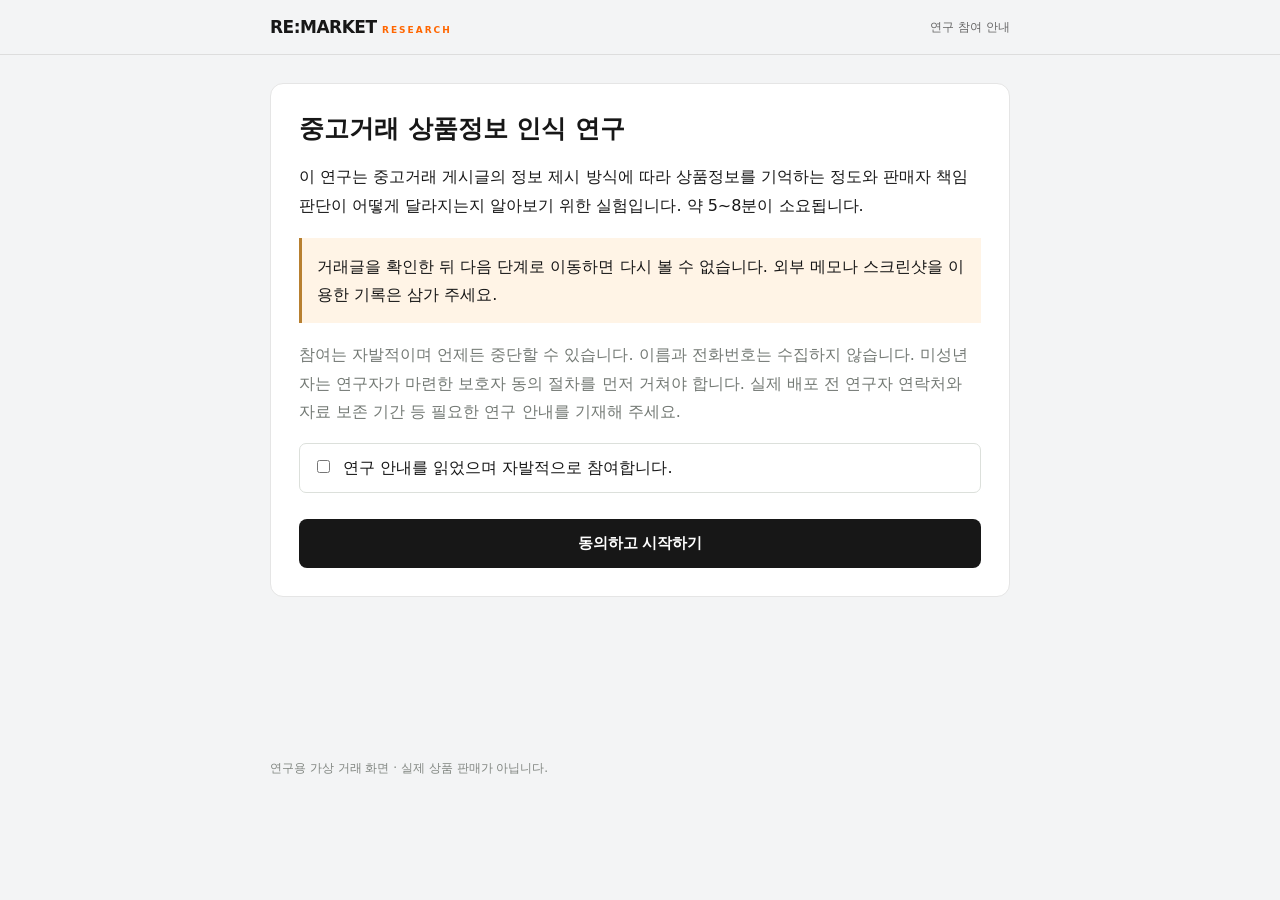
<file: index.html>
<!doctype html><html lang="ko"><head><meta charset="utf-8"><meta name="viewport" content="width=device-width,initial-scale=1"><meta name="robots" content="noindex,nofollow"><title>중고거래 정보 재인 실험</title><link rel="stylesheet" href="style.css"></head><body><header><div class="shell"><span class="brand">RE:MARKET <small>RESEARCH</small></span><span id="progress">연구 참여 안내</span></div></header><main id="app" class="shell"><section class="panel"><h1>연결 중...</h1></section></main><footer class="shell">연구용 가상 거래 화면 · 실제 상품 판매가 아닙니다.</footer><script src="config.js"></script><script src="app.js"></script></body></html>
</file>
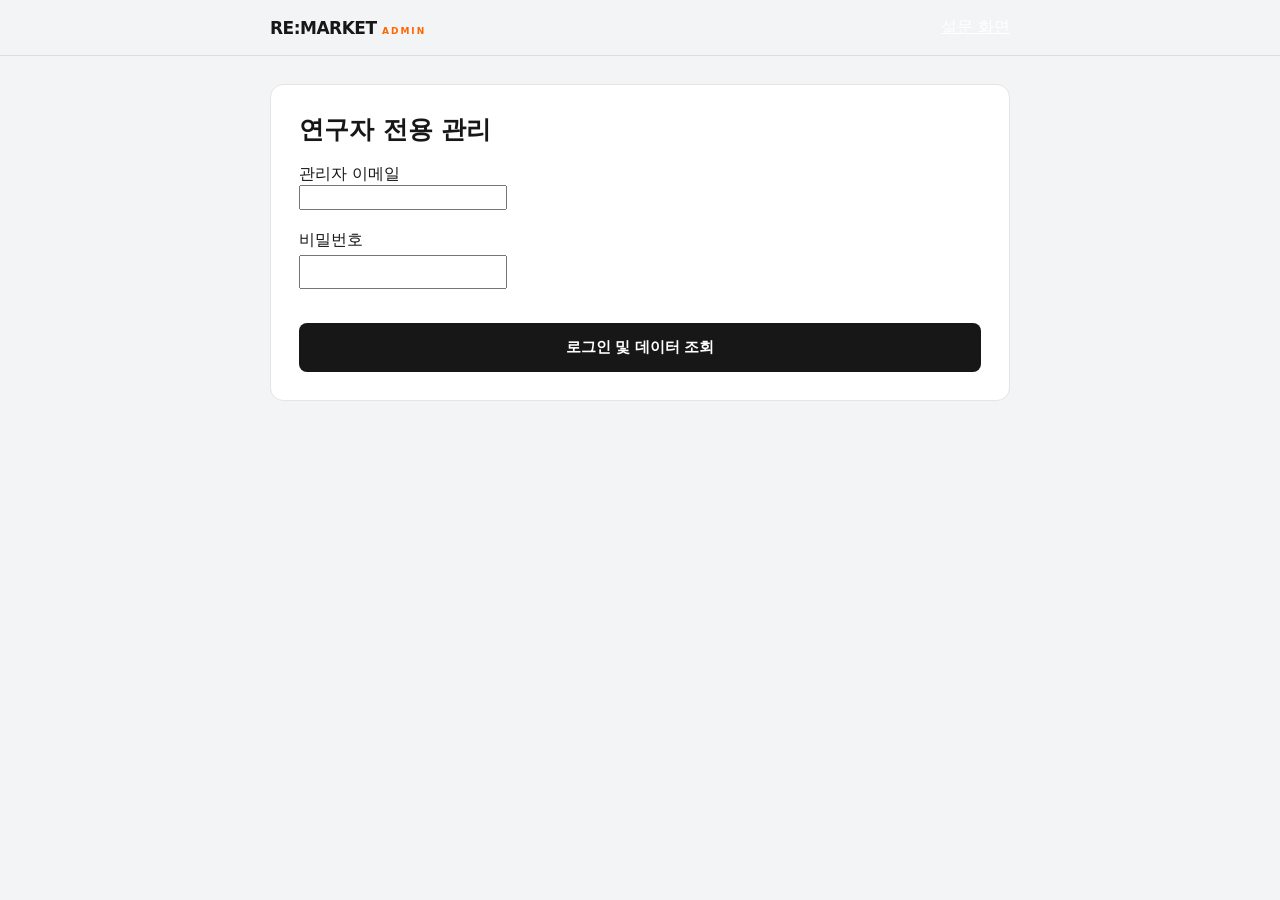
<file: admin.html>
<!doctype html><html lang="ko"><head><meta charset="utf-8"><meta name="viewport" content="width=device-width,initial-scale=1"><meta name="robots" content="noindex,nofollow"><title>연구 관리자</title><link rel="stylesheet" href="style.css"></head><body><header><div class="shell"><span class="brand">RE:MARKET <small>ADMIN</small></span><a href="./" style="color:white">설문 화면</a></div></header><main class="shell"><section class="panel"><h1>연구자 전용 관리</h1><form id="login"><label>관리자 이메일<br><input type="email" name="email" required autocomplete="username"></label><p><label>비밀번호<br><input type="password" name="password" required autocomplete="current-password"></label></p><button>로그인 및 데이터 조회</button></form><div id="result" aria-live="polite"></div></section></main><script src="config.js"></script><script src="admin.js"></script></body></html>
</file>
<file: style.css>
:root{font-family:system-ui,-apple-system,'Noto Sans KR',sans-serif;color:#171717;background:#f3f4f5}*{box-sizing:border-box}body{margin:0}header{background:#f3f4f5;color:#171717;padding:17px 0;border-bottom:1px solid #ddd}.shell{width:min(100% - 32px,740px);margin:auto}header .shell{display:flex;justify-content:space-between;align-items:center}.brand{font-size:17px;font-weight:850;letter-spacing:-.5px}.brand small{font-size:9px;letter-spacing:2px;color:#f60}#progress{font-size:12px;color:#666}main{padding-top:28px;min-height:75vh}.panel{background:white;padding:28px;border:1px solid #e5e5e5;border-radius:13px;margin-bottom:16px}h1{font-size:25px;line-height:1.35;margin:0 0 17px}h2{font-size:18px;margin:28px 0 12px}p{line-height:1.8}small,.muted{color:#747a75}.notice{background:#f1f4ed;padding:15px;border-left:3px solid #789d49;line-height:1.7;margin:18px 0}.warning{background:#fff4e6;border-color:#b88030}button{cursor:pointer;background:#171717;color:white;border:0;border-radius:8px;padding:15px 22px;font-size:15px;font-weight:750;width:100%;margin-top:18px}button:disabled{opacity:.45;cursor:wait}input{font:inherit}fieldset{border:0;padding:0;margin:24px 0}legend{font-weight:750;margin-bottom:12px;line-height:1.55}.option{display:block;padding:13px;border:1px solid #dce0db;border-radius:7px;margin:8px 0;cursor:pointer}.option:has(input:checked){border-color:#f60;background:#fff8f3}.option input{margin-right:8px;accent-color:#f60}.price{font-size:24px;font-weight:850;margin:8px 0 18px}.tag{font-size:12px;background:#f0f0f0;color:#444;padding:5px 9px;border-radius:4px}.market-head{display:flex;justify-content:space-between;align-items:center;margin-bottom:14px}.condition{font-size:12px;color:#777}.listing-title{margin-bottom:5px}.figma-wrap{width:100%;height:570px;overflow:hidden;border:1px solid #e5e5e5;border-radius:9px;background:#f3f4f5}.figma-wrap iframe{width:100%;height:100%;border:0}.figma-note{font-size:12px;margin:8px 0 18px}.listing{white-space:pre-line;line-height:1.95;padding:16px 0;font-size:16px}.attribute{padding:15px 0;border-bottom:1px solid #e5e5e5;line-height:1.8}.attribute strong{display:block;margin-bottom:7px}.attribute span{display:block}.scenario{background:#f7f7f7;border:1px solid #e5e5e5;border-radius:9px;padding:18px;margin:18px 0}.scenario p{margin:8px 0}.scale-guide{border:1px solid #e5e5e5;border-radius:9px;padding:15px;margin:18px 0}.scale-row{display:flex;gap:14px;padding:6px 0;border-top:1px solid #eee}.scale-row span{font-weight:800;width:38px}.likert{padding:16px 0;border-bottom:1px solid #eee}.likert-options{display:grid;grid-template-columns:repeat(5,1fr);gap:8px}.likert-options label{cursor:pointer;text-align:center}.likert-options input{position:absolute;opacity:0;pointer-events:none}.likert-options span{display:flex;align-items:center;justify-content:center;border:1px solid #d9d9d9;border-radius:8px;min-height:46px;font-weight:700}.likert-options input:checked+span{background:#fff3eb;border:2px solid #f60;color:#d94f00}.likert-ends{display:flex;justify-content:space-between;color:#777;font-size:11px;margin-top:7px}footer{padding:30px 0 45px;color:#818681;font-size:12px}@media(max-width:550px){.panel{padding:19px}h1{font-size:22px}.figma-wrap{height:480px}.likert-options{gap:5px}.likert-options span{min-height:42px}.likert-ends{font-size:10px}}
/* Interactive product photos */
.photo-gallery{border:1px solid #e5e5e5;border-radius:10px;overflow:hidden;background:#f6f6f6}.gallery-stage{width:100%;aspect-ratio:1.35;display:flex;align-items:center;justify-content:center;background:#f2f2f2}.gallery-stage img{width:100%;height:100%;object-fit:contain;display:block}.gallery-controls{display:flex;align-items:center;justify-content:space-between;padding:9px 12px;background:#fff;border-top:1px solid #e5e5e5}.gallery-controls button{width:auto;margin:0;padding:8px 18px;font-size:13px;border-radius:6px}.gallery-controls span{font-size:13px;color:#555;font-weight:700}.product-main-photo{width:100%;aspect-ratio:1.35;background:#f2f2f2;border:1px solid #e5e5e5;border-radius:10px;overflow:hidden}.product-main-photo img{width:100%;height:100%;object-fit:contain;display:block}.defect-actions{margin:14px 0 18px;padding:15px;border:1px solid #e5e5e5;border-radius:9px}.defect-heading{font-weight:800;margin:0 0 8px}.defect-button{margin:7px 0 0;padding:13px;background:#fff;color:#222;border:1px solid #d5d5d5;text-align:left}.defect-button:hover{border-color:#f60;background:#fff8f3}.photo-modal{display:none;position:fixed;inset:0;z-index:1000;align-items:center;justify-content:center;padding:18px}.photo-modal.open{display:flex}.photo-modal-backdrop{position:absolute;inset:0;background:rgba(0,0,0,.72)}.photo-modal-dialog{position:relative;width:min(100%,720px);max-height:92vh;overflow:auto;background:#fff;border-radius:12px;padding:18px}.photo-modal-dialog h2{margin:0 42px 14px 0}.photo-modal-dialog img{display:block;width:100%;max-height:75vh;object-fit:contain;background:#f4f4f4;border-radius:8px}.modal-close{position:absolute;right:12px;top:10px;width:36px;height:36px;margin:0;padding:0;border-radius:50%;font-size:25px;line-height:1;background:#eee;color:#222}
</file>
